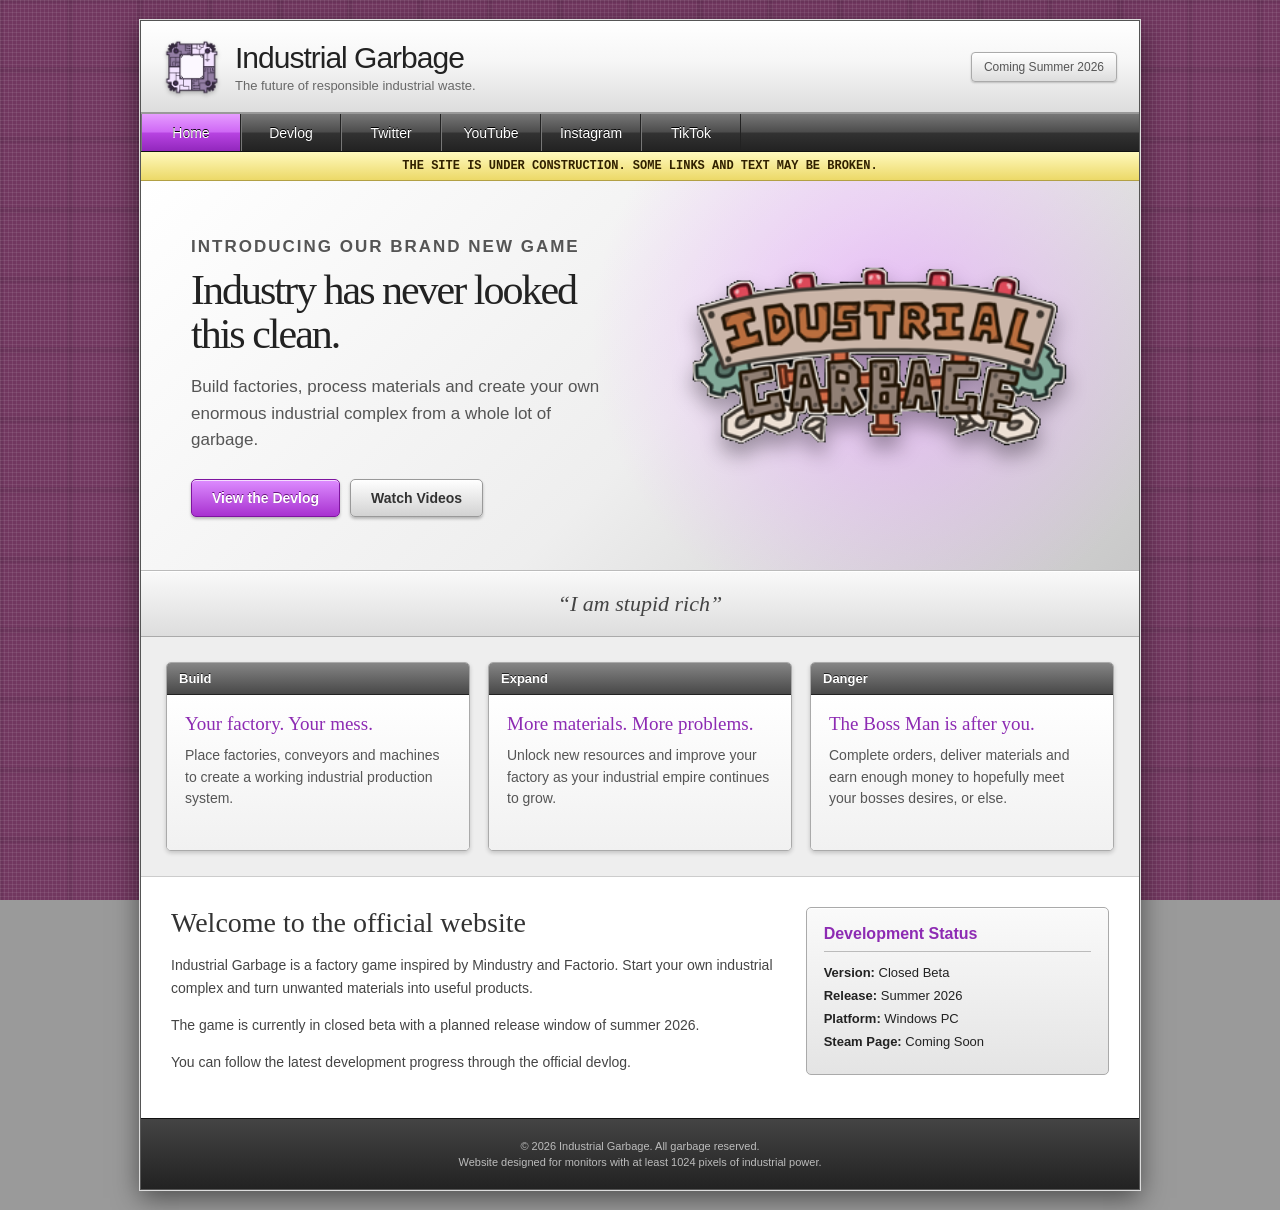
<file: index.html>
<!DOCTYPE html>
<html lang="en">
<head>
    <meta charset="UTF-8">
    <meta name="viewport" content="width=device-width, initial-scale=1.0">

    <title>Industrial Garbage</title>

    <link rel="icon" type="image/x-icon" href="Images/icon.png">
    <link rel="stylesheet" href="style.css">
</head>

<body>

    <div class="website">

        <header class="top-header">
            <div class="brand-area">
                <img src="Images/icon.png" alt="Industrial Garbage icon" class="site-icon">

                <div>
                    <h1>Industrial Garbage</h1>
                    <p>The future of responsible industrial waste.</p>
                </div>
            </div>

            <div class="release-label">
                Coming Summer 2026
            </div>
        </header>

        <nav class="main-navigation">
            <a href="index.html" class="active">Home</a>
            <a href="devlog.html">Devlog</a>
            <a href="https://x.com/IndustGarbage" target="_blank">Twitter</a>
            <a href="https://www.youtube.com/@IndustrialGarbage" target="_blank">YouTube</a>
            <a href="https://www.instagram.com/industrialgarbagegame" target="_blank">Instagram</a>
            <a href="https://www.tiktok.com/@industrialgarbagegame" target="_blank">TikTok</a>
        </nav>

        <main>

            <section class="notice-bar">
                THE SITE IS UNDER CONSTRUCTION. SOME LINKS AND TEXT MAY BE BROKEN.
            </section>

            <section class="hero-section">

                <div class="hero-text">
                    <p class="small-heading">INTRODUCING OUR BRAND NEW GAME</p>

                    <h2>Industry has never looked this clean.</h2>

                    <p>
                        Build factories, process materials and create your own enormous
                        industrial complex from a whole lot of garbage.
                    </p>

                    <div class="hero-buttons">
                        <a href="devlog.html" class="main-button">View the Devlog</a>

                        <a href="https://www.youtube.com/@IndustrialGarbage"
                           target="_blank"
                           class="secondary-button">
                            Watch Videos
                        </a>
                    </div>
                </div>

                <div class="hero-image-container">
                    <img src="Images/logo2.png"
                         alt="Industrial Garbage game logo"
                         class="hero-logo">
                </div>

            </section>

            <section class="quote-panel">
                “I am stupid rich”
            </section>

            <section class="feature-grid">

                <article class="feature-box">
                    <div class="feature-header">
                        Build
                    </div>

                    <div class="feature-content">
                        <h3>Your factory. Your mess.</h3>

                        <p>
                            Place factories, conveyors and machines to create a working
                            industrial production system.
                        </p>
                    </div>
                </article>

                <article class="feature-box">
                    <div class="feature-header">
                        Expand
                    </div>

                    <div class="feature-content">
                        <h3>More materials. More problems.</h3>

                        <p>
                            Unlock new resources and improve your factory as your industrial
                            empire continues to grow.
                        </p>
                    </div>
                </article>

                <article class="feature-box">
                    <div class="feature-header">
                        Danger
                    </div>

                    <div class="feature-content">
                        <h3>The Boss Man is after you.</h3>

                        <p>
                            Complete orders, deliver materials and earn enough money to hopefully meet your bosses desires, or else.
                        </p>
                    </div>
                </article>

            </section>

            <section class="information-panel">

                <div class="information-main">
                    <h2>Welcome to the official website</h2>

                    <p>
                        Industrial Garbage is a factory game inspired by Mindustry and
                        Factorio. Start your own industrial complex and turn unwanted
                        materials into useful products.
                    </p>

                    <p>
                        The game is currently in closed beta with a planned release window
                        of summer 2026.
                    </p>

                    <p>
                        You can follow the latest development progress through the official
                        devlog.
                    </p>
                </div>

                <aside class="status-box">
                    <h3>Development Status</h3>

                    <p><strong>Version:</strong> Closed Beta</p>
                    <p><strong>Release:</strong> Summer 2026</p>
                    <p><strong>Platform:</strong> Windows PC</p>
                    <p><strong>Steam Page:</strong> Coming Soon</p>
                </aside>

            </section>

        </main>

        <footer>
            <p>© 2026 Industrial Garbage. All garbage reserved.</p>

            <p>
                Website designed for monitors with at least 1024 pixels of industrial power.
            </p>
        </footer>

    </div>

</body>
</html>
</file>
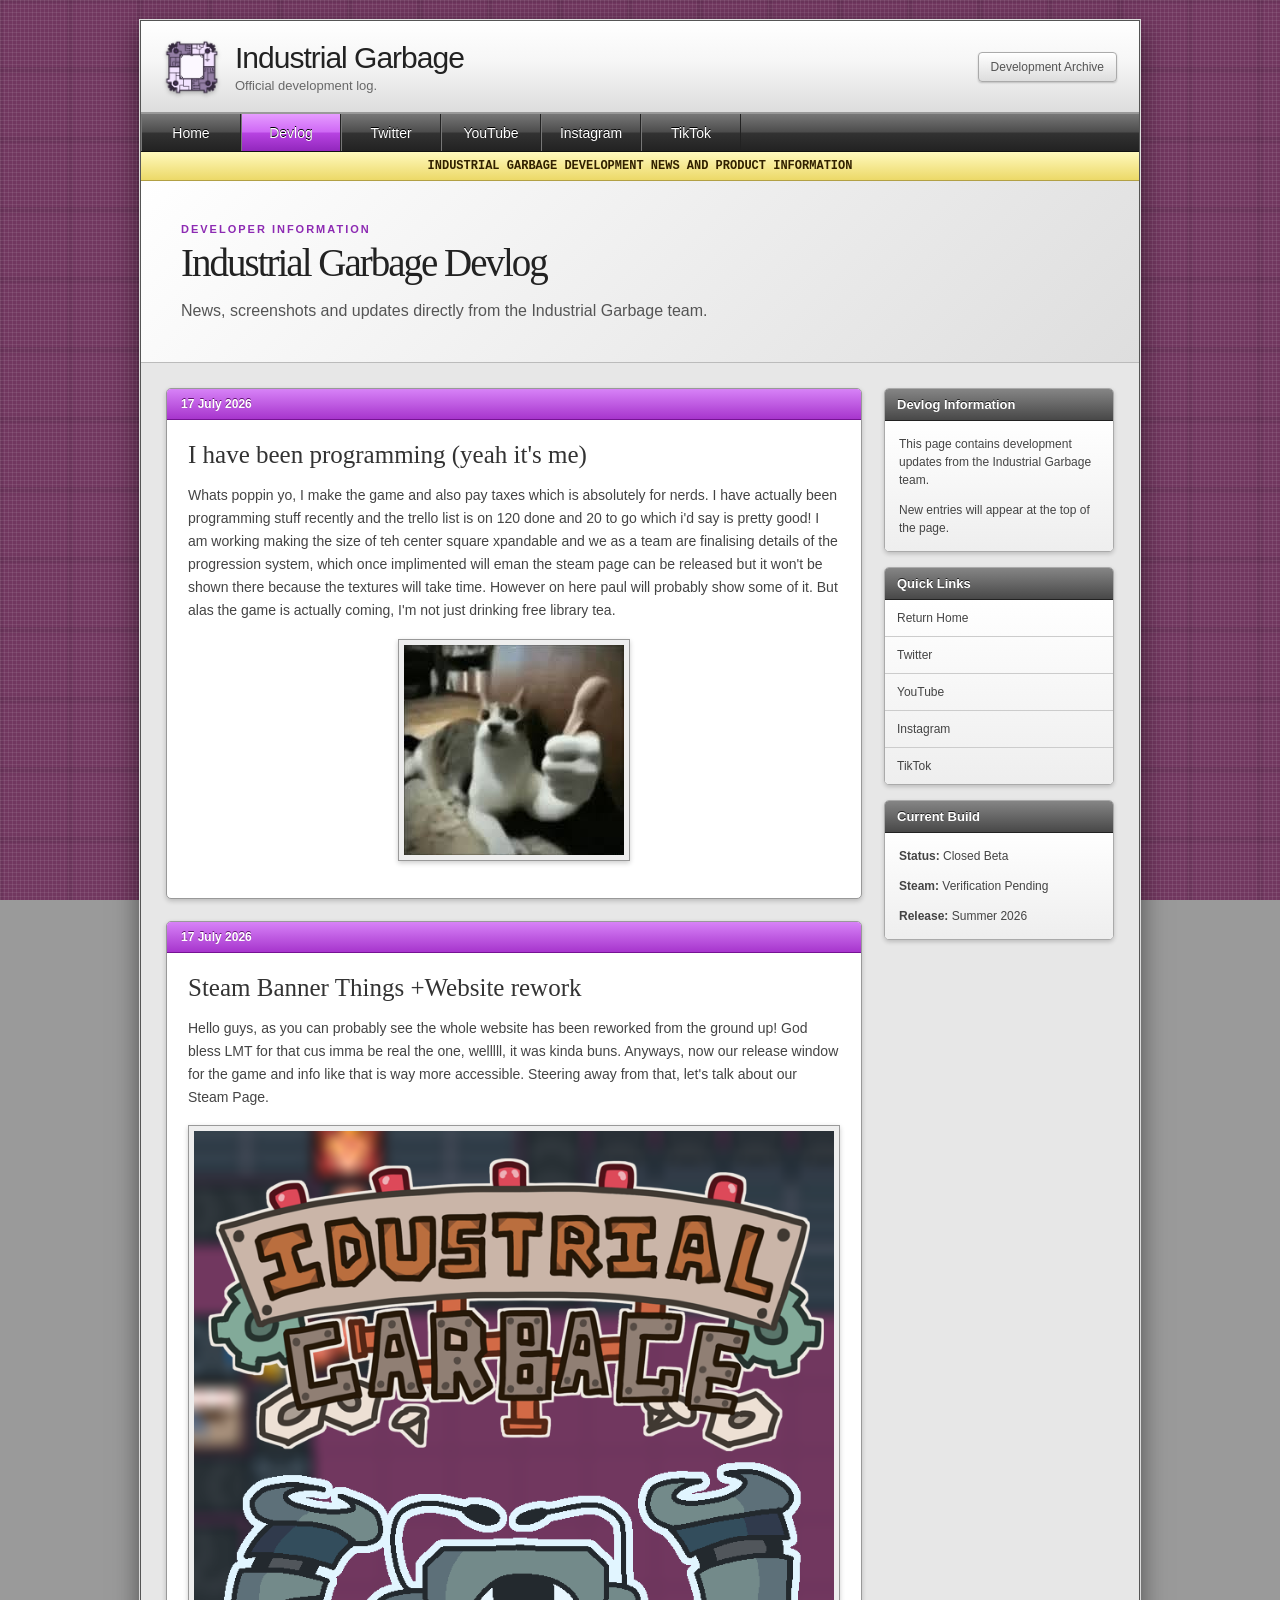
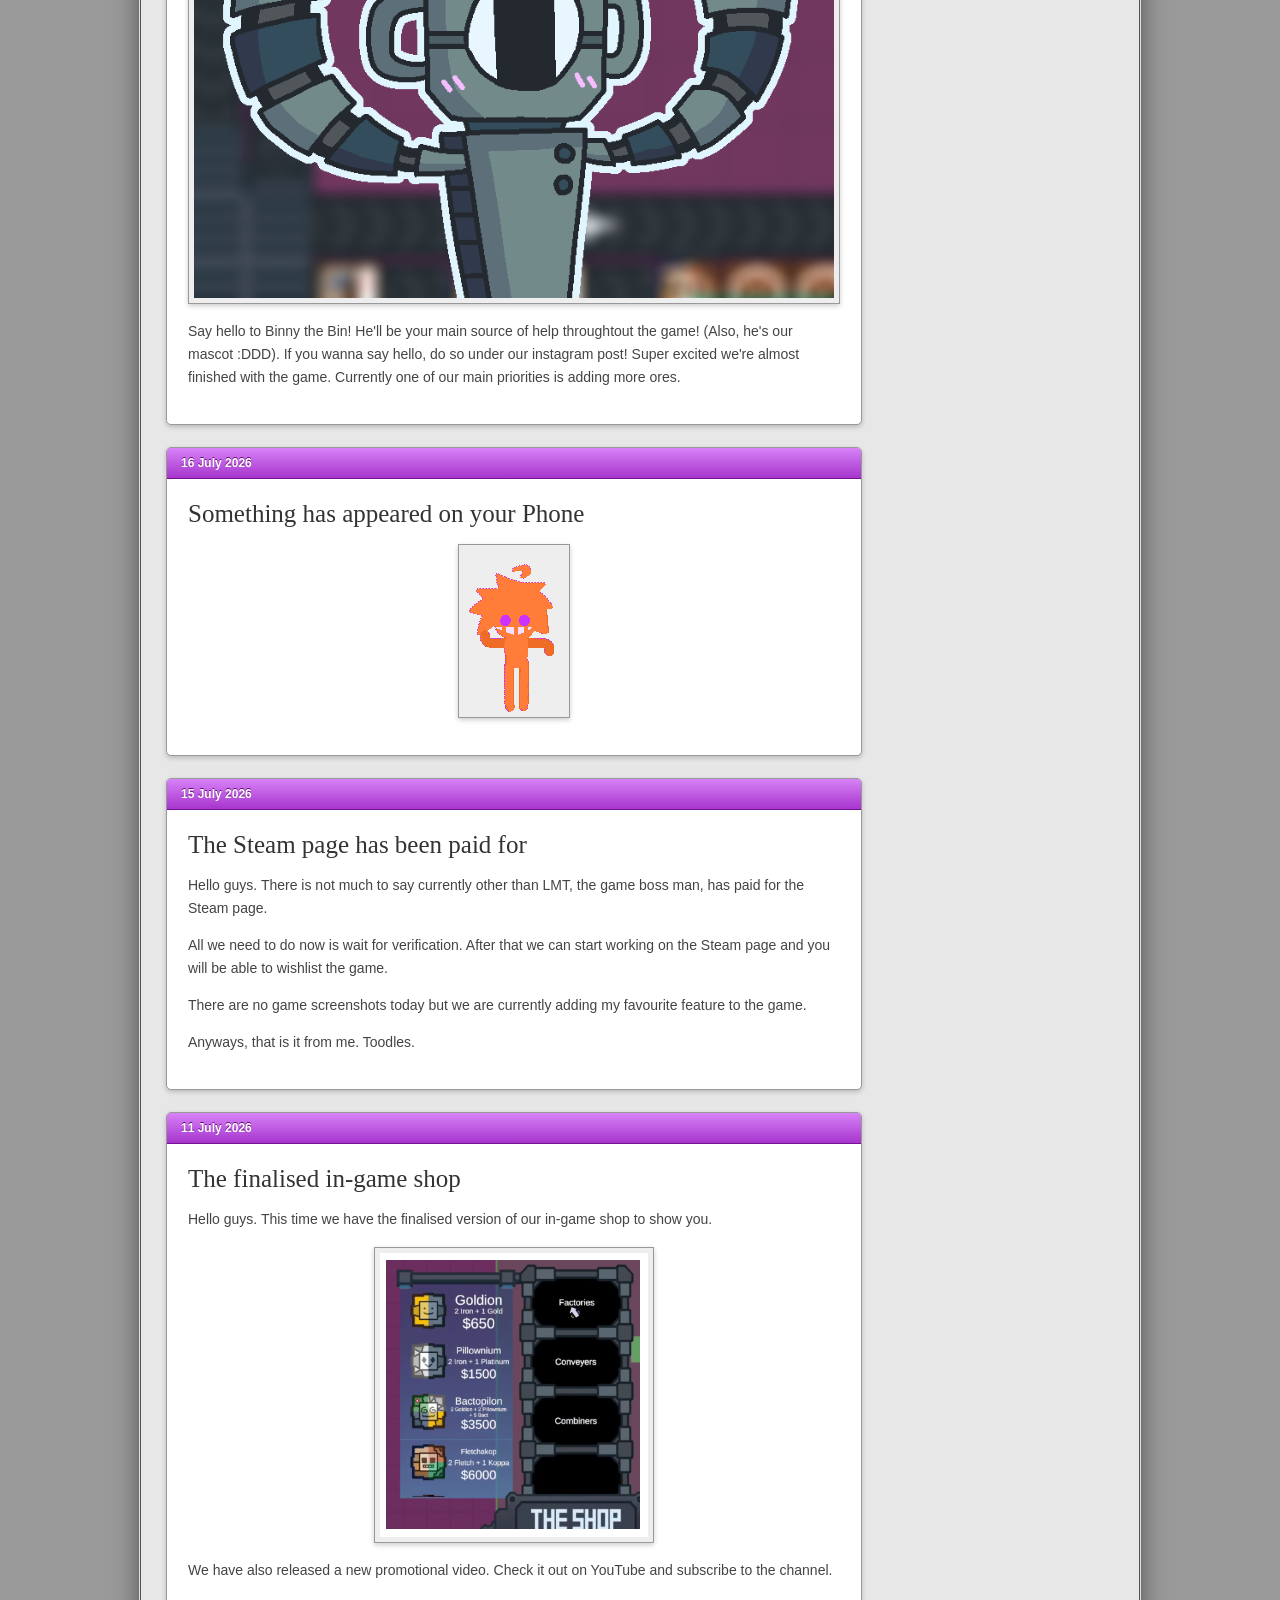
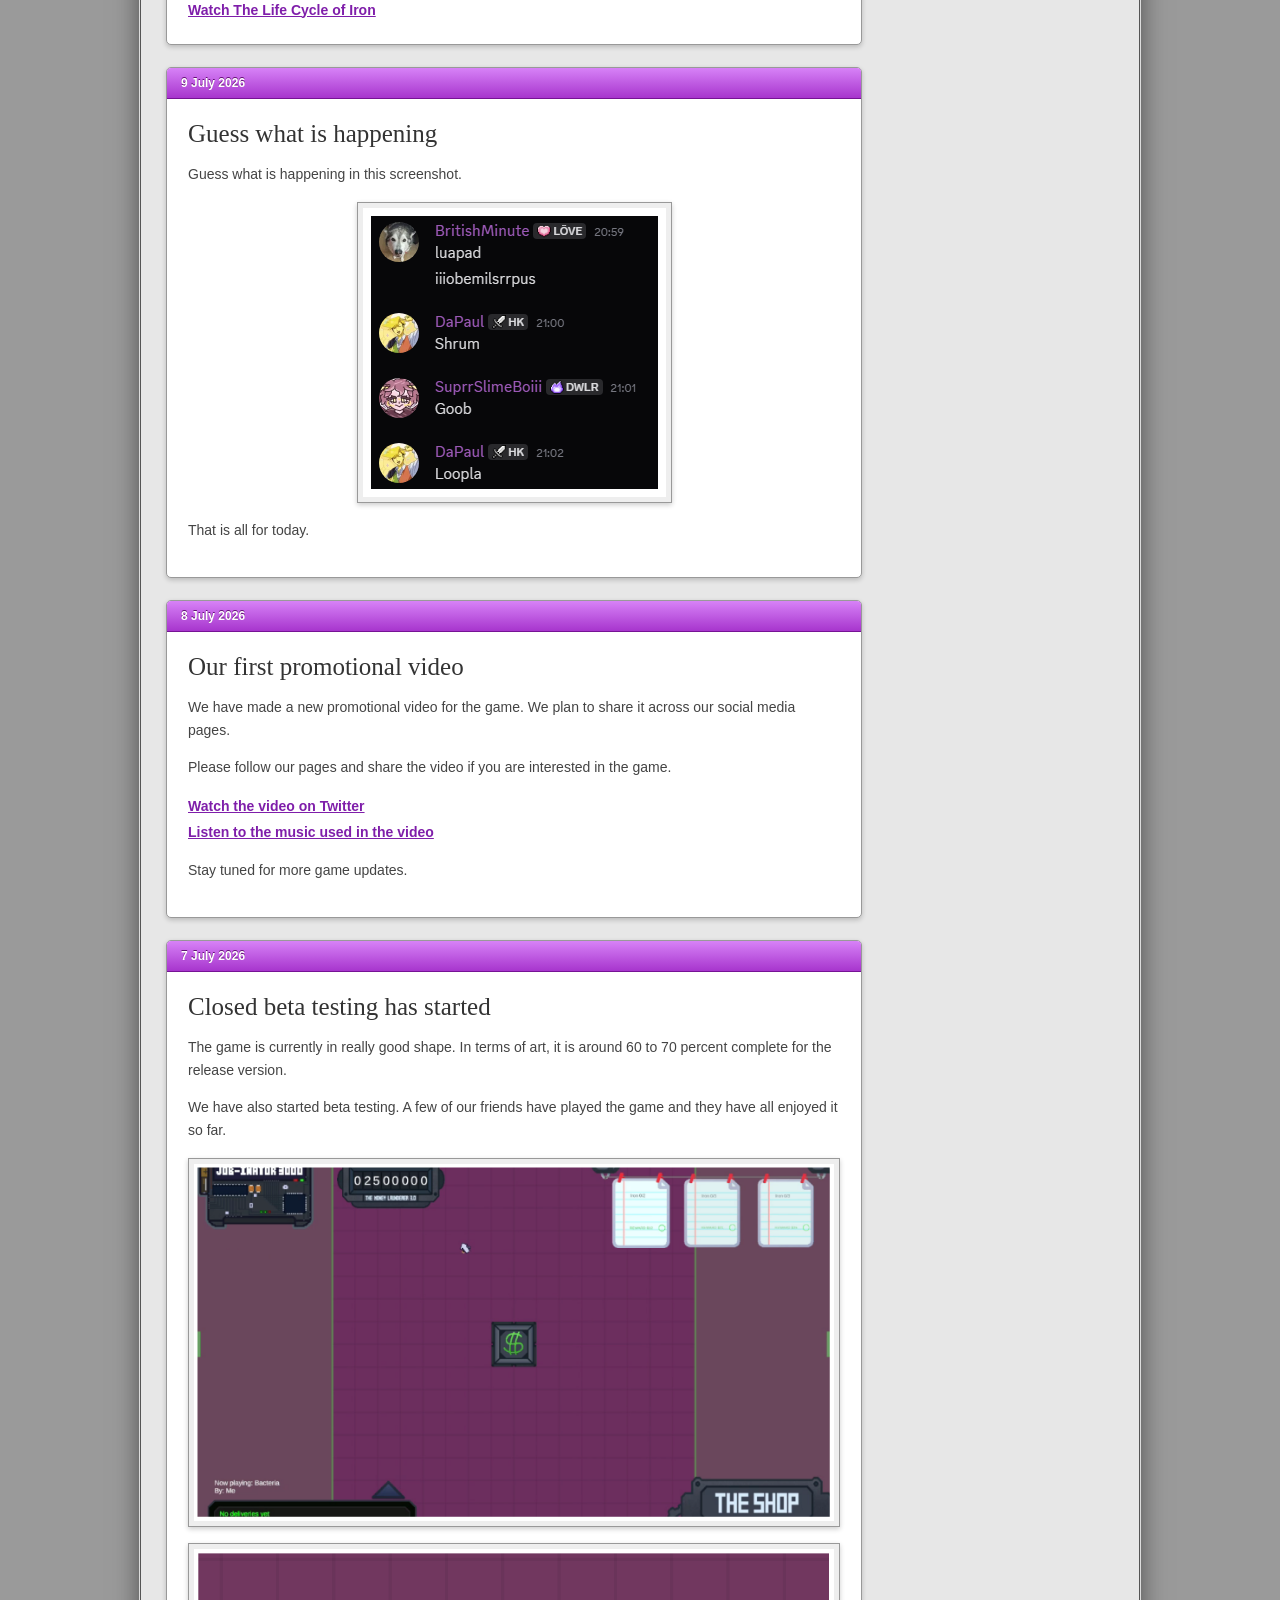
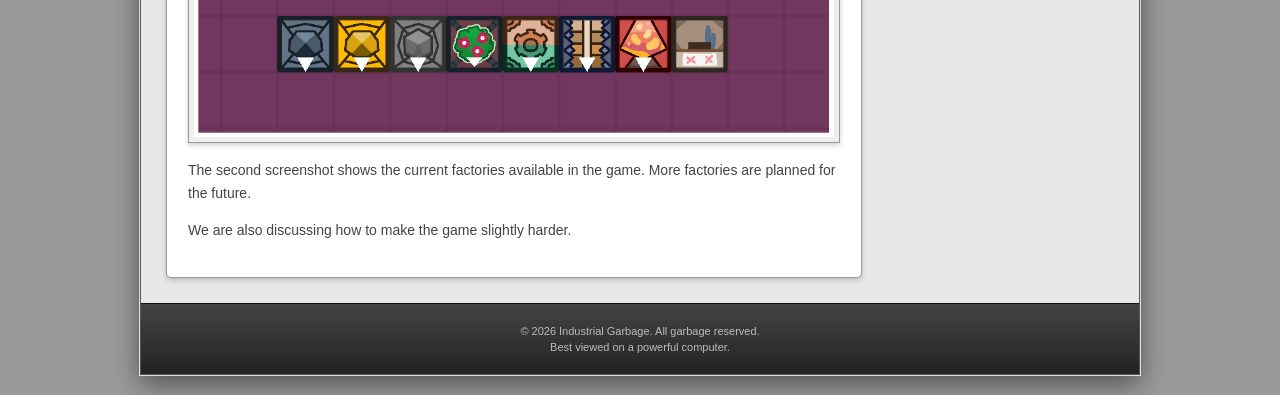
<file: devlog.html>
<!DOCTYPE html>
<html lang="en">
<head>
    <meta charset="UTF-8">
    <meta name="viewport" content="width=device-width, initial-scale=1.0">

    <title>Devlog | Industrial Garbage</title>

    <link rel="icon" type="image/x-icon" href="Images/icon.png">
    <link rel="stylesheet" href="style.css">
</head>

<body>

    <div class="website">

        <header class="top-header">
            <div class="brand-area">
                <img src="Images/icon.png" alt="Industrial Garbage icon" class="site-icon">

                <div>
                    <h1>Industrial Garbage</h1>
                    <p>Official development log.</p>
                </div>
            </div>

            <div class="release-label">
                Development Archive
            </div>
        </header>

        <nav class="main-navigation">
            <a href="index.html">Home</a>
            <a href="devlog.html" class="active">Devlog</a>
            <a href="https://x.com/IndustGarbage" target="_blank">Twitter</a>
            <a href="https://www.youtube.com/@IndustrialGarbage" target="_blank">YouTube</a>
            <a href="https://www.instagram.com/industrialgarbagegame" target="_blank">Instagram</a>
            <a href="https://www.tiktok.com/@industrialgarbagegame" target="_blank">TikTok</a>
        </nav>

        <main>

            <section class="notice-bar">
                INDUSTRIAL GARBAGE DEVELOPMENT NEWS AND PRODUCT INFORMATION
            </section>

            <section class="page-heading">
                <p class="small-heading">DEVELOPER INFORMATION</p>

                <h2>Industrial Garbage Devlog</h2>

                <p>
                    News, screenshots and updates directly from the Industrial Garbage team.
                </p>
            </section>

            <div class="devlog-layout">

                <section class="devlog-list">

                    <article class="devlog-entry">
                        <div class="devlog-date">
                            17 July 2026
                        </div>

                        <div class="devlog-content">
                            <h2>I have been programming (yeah it's me) </h2>

                            <p>
                                Whats poppin yo, I make the game and also pay taxes which is absolutely for nerds. I have actually been programming stuff recently and the trello list is on 120 done and 20 to go which i'd say is pretty good! I am working making the size of teh center square xpandable and we as a team are finalising details of the progression system, which once implimented will eman the steam page can be released but it won't be shown there because the textures will take time. However on here paul will probably show some of it. But alas the game is actually coming, I'm not just drinking free library tea.
                            </p>
                            <img src="Images/catthumbsup.jpg"
                                 alt="I got this"
                                 class="devlog-image">
                        </div>
                    </article>

                    <article class="devlog-entry">
                        <div class="devlog-date">
                            17 July 2026
                        </div>

                        <div class="devlog-content">
                            <h2>Steam Banner Things +Website rework</h2>

                            <p>
                                Hello guys, as you can probably see the whole website has been reworked from the ground up!
                                God bless LMT for that cus imma be real the one, welllll, it was kinda buns.
                                Anyways, now our release window for the game and info like that is way more accessible.
                                Steering away from that, let's talk about our Steam Page.
                            </p>

                            <img src="Images/store_capsule_vertical.png"
                                 alt="Binny the Bin"
                                 class="devlog-image">
                            <p>
                                Say hello to Binny the Bin! He'll be your main source of help throughtout the game!
                                (Also, he's our mascot :DDD). If you wanna say hello, do so under our instagram post!
                                Super excited we're almost finished with the game. Currently one of our main priorities is adding more ores.
                            </p> 
                        </div>
                    </article>

                    <article class="devlog-entry">
                        <div class="devlog-date">
                            16 July 2026
                        </div>

                        <div class="devlog-content">
                            <h2>Something has appeared on your Phone</h2>

                            <img src="Images/Untitled.gif"
                                 alt="Industrial Garbage shop animation"
                                 class="devlog-image">
                        </div>
                    </article>

                    <article class="devlog-entry">
                        <div class="devlog-date">
                            15 July 2026
                        </div>

                        <div class="devlog-content">
                            <h2>The Steam page has been paid for</h2>

                            <p>
                                Hello guys. There is not much to say currently other than
                                LMT, the game boss man, has paid for the Steam page.
                            </p>

                            <p>
                                All we need to do now is wait for verification. After that
                                we can start working on the Steam page and you will be able
                                to wishlist the game.
                            </p>

                            <p>
                                There are no game screenshots today but we are currently
                                adding my favourite feature to the game.
                            </p>

                            <p>Anyways, that is it from me. Toodles.</p>
                        </div>
                    </article>

                    <article class="devlog-entry">
                        <div class="devlog-date">
                            11 July 2026
                        </div>

                        <div class="devlog-content">
                            <h2>The finalised in-game shop</h2>

                            <p>
                                Hello guys. This time we have the finalised version of our
                                in-game shop to show you.
                            </p>

                            <img src="Images/Teaser1.png"
                                 alt="Industrial Garbage in-game shop"
                                 class="devlog-image">

                            <p>
                                We have also released a new promotional video. Check it out
                                on YouTube and subscribe to the channel.
                            </p>

                            <a href="https://www.youtube.com/shorts/hshiPar2Ot8"
                               target="_blank"
                               class="text-link">
                                Watch The Life Cycle of Iron
                            </a>
                        </div>
                    </article>

                    <article class="devlog-entry">
                        <div class="devlog-date">
                            9 July 2026
                        </div>

                        <div class="devlog-content">
                            <h2>Guess what is happening</h2>

                            <p>Guess what is happening in this screenshot.</p>

                            <img src="Images/Guess.png"
                                 alt="Industrial Garbage teaser screenshot"
                                 class="devlog-image">

                            <p>That is all for today.</p>
                        </div>
                    </article>

                    <article class="devlog-entry">
                        <div class="devlog-date">
                            8 July 2026
                        </div>

                        <div class="devlog-content">
                            <h2>Our first promotional video</h2>

                            <p>
                                We have made a new promotional video for the game. We plan
                                to share it across our social media pages.
                            </p>

                            <p>
                                Please follow our pages and share the video if you are
                                interested in the game.
                            </p>

                            <a href="https://x.com/IndustGarbage/status/2074872644365652123"
                               target="_blank"
                               class="text-link">
                                Watch the video on Twitter
                            </a>

                            <br>

                            <a href="https://www.youtube.com/watch?v=REiYwnLnYL8"
                               target="_blank"
                               class="text-link">
                                Listen to the music used in the video
                            </a>

                            <p>Stay tuned for more game updates.</p>
                        </div>
                    </article>

                    <article class="devlog-entry">
                        <div class="devlog-date">
                            7 July 2026
                        </div>

                        <div class="devlog-content">
                            <h2>Closed beta testing has started</h2>

                            <p>
                                The game is currently in really good shape. In terms of art,
                                it is around 60 to 70 percent complete for the release
                                version.
                            </p>

                            <p>
                                We have also started beta testing. A few of our friends have
                                played the game and they have all enjoyed it so far.
                            </p>

                            <img src="Images/Showcase.png"
                                 alt="Industrial Garbage new save"
                                 class="devlog-image">

                            <img src="Images/Factories.png"
                                 alt="Industrial Garbage factories"
                                 class="devlog-image">

                            <p>
                                The second screenshot shows the current factories available
                                in the game. More factories are planned for the future.
                            </p>

                            <p>
                                We are also discussing how to make the game slightly harder.
                            </p>
                        </div>
                    </article>

                </section>

                <aside class="devlog-sidebar">

                    <div class="sidebar-panel">
                        <div class="sidebar-title">
                            Devlog Information
                        </div>

                        <div class="sidebar-content">
                            <p>
                                This page contains development updates from the Industrial
                                Garbage team.
                            </p>

                            <p>
                                New entries will appear at the top of the page.
                            </p>
                        </div>
                    </div>

                    <div class="sidebar-panel">
                        <div class="sidebar-title">
                            Quick Links
                        </div>

                        <div class="sidebar-content sidebar-links">
                            <a href="index.html">Return Home</a>
                            <a href="https://x.com/IndustGarbage" target="_blank">Twitter</a>
                            <a href="https://www.youtube.com/@IndustrialGarbage" target="_blank">YouTube</a>
                            <a href="https://www.instagram.com/industrialgarbagegame" target="_blank">Instagram</a>
                            <a href="https://www.tiktok.com/@industrialgarbagegame" target="_blank">TikTok</a>
                        </div>
                    </div>

                    <div class="sidebar-panel">
                        <div class="sidebar-title">
                            Current Build
                        </div>

                        <div class="sidebar-content">
                            <p><strong>Status:</strong> Closed Beta</p>
                            <p><strong>Steam:</strong> Verification Pending</p>
                            <p><strong>Release:</strong> Summer 2026</p>
                        </div>
                    </div>

                </aside>

            </div>

        </main>

        <footer>
            <p>© 2026 Industrial Garbage. All garbage reserved.</p>

            <p>
                Best viewed on a powerful computer.
            </p>
        </footer>

    </div>

</body>
</html>
</file>
<file: style.css>
/* for the love of your penis dp please don't touch the css */
* {
    box-sizing: border-box;
}

html {
    min-height: 100%;
}

body {
    margin: 0;
    min-height: 100vh;
    background-color: #9a9a9a;
    background-image:
        linear-gradient(rgba(255, 255, 255, 0.08) 1px, transparent 1px),
        linear-gradient(90deg, rgba(255, 255, 255, 0.08) 1px, transparent 1px),
        url("Images/background.png");
    background-size:
        4px 4px,
        4px 4px,
        auto;
    background-attachment: fixed;
    color: #222222;
    font-family: Arial, Helvetica, sans-serif;
    font-size: 14px;
}

.website {
    width: min(1000px, calc(100% - 30px));
    margin: 20px auto;
    background-color: #ffffff;
    border: 1px solid #555555;
    box-shadow:
        0 0 0 1px #dddddd,
        0 8px 25px rgba(0, 0, 0, 0.5);
}

.top-header {
    min-height: 92px;
    padding: 15px 22px;
    display: flex;
    align-items: center;
    justify-content: space-between;
    gap: 20px;
    background:
        linear-gradient(
            to bottom,
            #ffffff 0%,
            #f6f6f6 45%,
            #dddddd 100%
        );
    border-bottom: 1px solid #999999;
}

.brand-area {
    display: flex;
    align-items: center;
    gap: 14px;
}

.site-icon {
    width: 58px;
    height: 58px;
    object-fit: contain;
    filter: drop-shadow(0 2px 2px rgba(0, 0, 0, 0.25));
}

.brand-area h1 {
    margin: 0 0 3px;
    color: #222222;
    font-family: "Trebuchet MS", Arial, sans-serif;
    font-size: 30px;
    font-weight: normal;
    letter-spacing: -1px;
}

.brand-area p {
    margin: 0;
    color: #686868;
    font-size: 13px;
}

.release-label {
    padding: 7px 12px;
    color: #555555;
    background:
        linear-gradient(
            to bottom,
            #ffffff,
            #dddddd
        );
    border: 1px solid #aaaaaa;
    border-radius: 4px;
    box-shadow:
        inset 0 1px 0 #ffffff,
        0 1px 2px rgba(0, 0, 0, 0.2);
    font-size: 12px;
    white-space: nowrap;
}

.main-navigation {
    display: flex;
    min-height: 38px;
    background:
        linear-gradient(
            to bottom,
            #777777 0%,
            #4d4d4d 48%,
            #323232 52%,
            #222222 100%
        );
    border-top: 1px solid #999999;
    border-bottom: 1px solid #111111;
}

.main-navigation a {
    min-width: 100px;
    padding: 11px 16px 10px;
    color: #ffffff;
    text-align: center;
    text-decoration: none;
    text-shadow: 0 -1px 0 #000000;
    border-right: 1px solid #222222;
    border-left: 1px solid #777777;
}

.main-navigation a:hover,
.main-navigation a.active {
    background:
        linear-gradient(
            to bottom,
            #e69cff 0%,
            #cf69f5 48%,
            #b743e1 52%,
            #9227bd 100%
        );
}

.notice-bar {
    padding: 7px 15px;
    color: #312100;
    background:
        linear-gradient(
            to bottom,
            #fff9bd,
            #ecd968
        );
    border-bottom: 1px solid #b2a044;
    text-align: center;
    font-family: "Courier New", monospace;
    font-size: 12px;
    font-weight: bold;
}

main {
    background:
        linear-gradient(
            to bottom,
            #eeeeee 0,
            #ffffff 170px
        );
}

.hero-section {
    min-height: 390px;
    display: grid;
    grid-template-columns: 1fr 1fr;
    align-items: center;
    overflow: hidden;
    border-bottom: 1px solid #bbbbbb;
    background:
        radial-gradient(
            circle at 75% 40%,
            rgba(229, 156, 255, 0.6),
            transparent 38%
        ),
        linear-gradient(
            135deg,
            #ffffff 0%,
            #eeeeee 55%,
            #c8c8c8 100%
        );
}

.hero-text {
    padding: 50px 25px 50px 50px;
}

.small-heading {
    margin: 0 0 8px;
    color: #8d2bb3;
    font-size: 11px;
    font-weight: bold;
    letter-spacing: 2px;
}

.hero-text h2,
.page-heading h2 {
    margin: 0 0 18px;
    color: #222222;
    font-family: Georgia, "Times New Roman", serif;
    font-size: 42px;
    font-weight: normal;
    line-height: 1.05;
    letter-spacing: -2px;
}

.hero-text p {
    max-width: 470px;
    color: #555555;
    font-size: 17px;
    line-height: 1.55;
}

.hero-image-container {
    padding: 30px;
    text-align: center;
}

.hero-logo {
    width: 100%;
    max-width: 420px;
    height: auto;
    filter: drop-shadow(0 12px 10px rgba(0, 0, 0, 0.32));
}

.hero-buttons {
    margin-top: 26px;
    display: flex;
    flex-wrap: wrap;
    gap: 10px;
}

.main-button,
.secondary-button {
    display: inline-block;
    padding: 10px 20px;
    border-radius: 5px;
    text-decoration: none;
    font-weight: bold;
    box-shadow:
        inset 0 1px 0 rgba(255, 255, 255, 0.7),
        0 2px 3px rgba(0, 0, 0, 0.25);
}

.main-button {
    color: #ffffff;
    background:
        linear-gradient(
            to bottom,
            #dd8cff,
            #a832d0
        );
    border: 1px solid #7e159f;
    text-shadow: 0 -1px 0 #67107e;
}

.main-button:hover {
    background:
        linear-gradient(
            to bottom,
            #ebaaff,
            #bd48e4
        );
}

.secondary-button {
    color: #333333;
    background:
        linear-gradient(
            to bottom,
            #ffffff,
            #d2d2d2
        );
    border: 1px solid #999999;
}

.secondary-button:hover {
    background:
        linear-gradient(
            to bottom,
            #ffffff,
            #e8f8bb
        );
}

.quote-panel {
    padding: 19px 20px;
    color: #444444;
    background:
        linear-gradient(
            to bottom,
            #f9f9f9,
            #dddddd
        );
    border-top: 1px solid #ffffff;
    border-bottom: 1px solid #aaaaaa;
    text-align: center;
    font-family: Georgia, "Times New Roman", serif;
    font-size: 22px;
    font-style: italic;
}

.feature-grid {
    padding: 25px;
    display: grid;
    grid-template-columns: repeat(3, 1fr);
    gap: 18px;
    background-color: #eeeeee;
}

.feature-box,
.sidebar-panel {
    overflow: hidden;
    background-color: #ffffff;
    border: 1px solid #aaaaaa;
    border-radius: 5px;
    box-shadow:
        inset 0 1px 0 #ffffff,
        0 2px 4px rgba(0, 0, 0, 0.18);
}

.feature-header,
.sidebar-title {
    padding: 8px 12px;
    color: #ffffff;
    background:
        linear-gradient(
            to bottom,
            #858585,
            #484848
        );
    border-bottom: 1px solid #222222;
    text-shadow: 0 -1px 0 #222222;
    font-size: 13px;
    font-weight: bold;
}

.feature-content {
    min-height: 155px;
    padding: 18px;
    background:
        linear-gradient(
            to bottom,
            #ffffff,
            #f1f1f1
        );
}

.feature-content h3 {
    margin: 0 0 10px;
    color: #8d2bb3;
    font-family: Georgia, "Times New Roman", serif;
    font-size: 19px;
    font-weight: normal;
}

.feature-content p {
    margin: 0;
    color: #555555;
    line-height: 1.55;
}

.information-panel {
    padding: 30px;
    display: grid;
    grid-template-columns: 2fr 1fr;
    gap: 28px;
    background-color: #ffffff;
    border-top: 1px solid #cccccc;
}

.information-main h2 {
    margin: 0 0 15px;
    color: #333333;
    font-family: Georgia, "Times New Roman", serif;
    font-size: 28px;
    font-weight: normal;
}

.information-main p {
    color: #444444;
    line-height: 1.65;
}

.status-box {
    padding: 17px;
    align-self: start;
    background:
        linear-gradient(
            to bottom,
            #fafafa,
            #e4e4e4
        );
    border: 1px solid #aaaaaa;
    border-radius: 5px;
    box-shadow: inset 0 1px 0 #ffffff;
}

.status-box h3 {
    margin: 0 0 13px;
    padding-bottom: 8px;
    color: #8d2bb3;
    border-bottom: 1px solid #bbbbbb;
    font-size: 16px;
}

.status-box p {
    margin: 8px 0;
    font-size: 13px;
}

.page-heading {
    padding: 42px 40px;
    background:
        linear-gradient(
            135deg,
            #ffffff,
            #dedede
        );
    border-bottom: 1px solid #bbbbbb;
}

.page-heading h2 {
    font-size: 39px;
}

.page-heading > p:last-child {
    margin-bottom: 0;
    color: #555555;
    font-size: 16px;
}

.devlog-layout {
    padding: 25px;
    display: grid;
    grid-template-columns: minmax(0, 1fr) 230px;
    gap: 22px;
    align-items: start;
    background-color: #e7e7e7;
}

.devlog-list {
    display: flex;
    flex-direction: column;
    gap: 22px;
}

.devlog-entry {
    overflow: hidden;
    background-color: #ffffff;
    border: 1px solid #999999;
    border-radius: 5px;
    box-shadow:
        inset 0 1px 0 #ffffff,
        0 2px 5px rgba(0, 0, 0, 0.2);
}

.devlog-date {
    padding: 8px 14px;
    color: #ffffff;
    background:
        linear-gradient(
            to bottom,
            #d782f7,
            #a735cd
        );
    border-bottom: 1px solid #761394;
    text-shadow: 0 -1px 0 #631174;
    font-size: 12px;
    font-weight: bold;
}

.devlog-content {
    padding: 21px;
}

.devlog-content h2 {
    margin: 0 0 15px;
    color: #333333;
    font-family: Georgia, "Times New Roman", serif;
    font-size: 25px;
    font-weight: normal;
}

.devlog-content p {
    color: #444444;
    line-height: 1.65;
}

.devlog-image {
    display: block;
    width: auto;
    max-width: 100%;
    height: auto;
    margin: 16px auto;
    padding: 5px;
    background-color: #eeeeee;
    border: 1px solid #999999;
    box-shadow: 0 2px 5px rgba(0, 0, 0, 0.2);
}

.text-link {
    display: inline-block;
    margin: 5px 0;
    color: #7f1eaa;
    font-weight: bold;
}

.text-link:hover {
    color: #3e8200;
}

.devlog-sidebar {
    position: sticky;
    top: 15px;
    display: flex;
    flex-direction: column;
    gap: 15px;
}

.sidebar-content {
    padding: 14px;
    color: #444444;
    background:
        linear-gradient(
            to bottom,
            #ffffff,
            #eeeeee
        );
    font-size: 12px;
    line-height: 1.5;
}

.sidebar-content p:first-child {
    margin-top: 0;
}

.sidebar-content p:last-child {
    margin-bottom: 0;
}

.sidebar-links {
    padding: 0;
}

.sidebar-links a {
    display: block;
    padding: 9px 12px;
    color: #444444;
    border-bottom: 1px solid #cccccc;
    text-decoration: none;
}

.sidebar-links a:last-child {
    border-bottom: none;
}

.sidebar-links a:hover {
    color: #222222;
    background-color: #d5fd89;
}

footer {
    padding: 17px 20px;
    color: #bcbcbc;
    background:
        linear-gradient(
            to bottom,
            #444444,
            #222222
        );
    border-top: 1px solid #111111;
    text-align: center;
    font-size: 11px;
}

footer p {
    margin: 4px;
}

@media screen and (max-width: 760px) {
    .website {
        width: 100%;
        margin: 0;
        border: none;
    }

    .top-header {
        align-items: flex-start;
        flex-direction: column;
    }

    .main-navigation {
        flex-wrap: wrap;
    }

    .main-navigation a {
        flex: 1 1 33.333%;
        min-width: 0;
    }

    .hero-section {
        grid-template-columns: 1fr;
    }

    .hero-text {
        padding: 38px 25px 20px;
        text-align: center;
    }

    .hero-text h2,
    .page-heading h2 {
        font-size: 34px;
    }

    .hero-buttons {
        justify-content: center;
    }

    .hero-image-container {
        padding-top: 10px;
    }

    .feature-grid {
        grid-template-columns: 1fr;
    }

    .information-panel {
        grid-template-columns: 1fr;
    }

    .devlog-layout {
        grid-template-columns: 1fr;
    }

    .devlog-sidebar {
        position: static;
    }
}

@media screen and (max-width: 480px) {
    .site-icon {
        width: 45px;
        height: 45px;
    }

    .brand-area h1 {
        font-size: 23px;
    }

    .release-label {
        white-space: normal;
    }

    .main-navigation a {
        flex-basis: 50%;
    }

    .hero-text h2,
    .page-heading h2 {
        font-size: 29px;
        letter-spacing: -1px;
    }

    .feature-grid,
    .information-panel,
    .devlog-layout {
        padding: 14px;
    }

    .page-heading {
        padding: 30px 20px;
    }

    .devlog-content {
        padding: 16px;
    }
}
</file>
